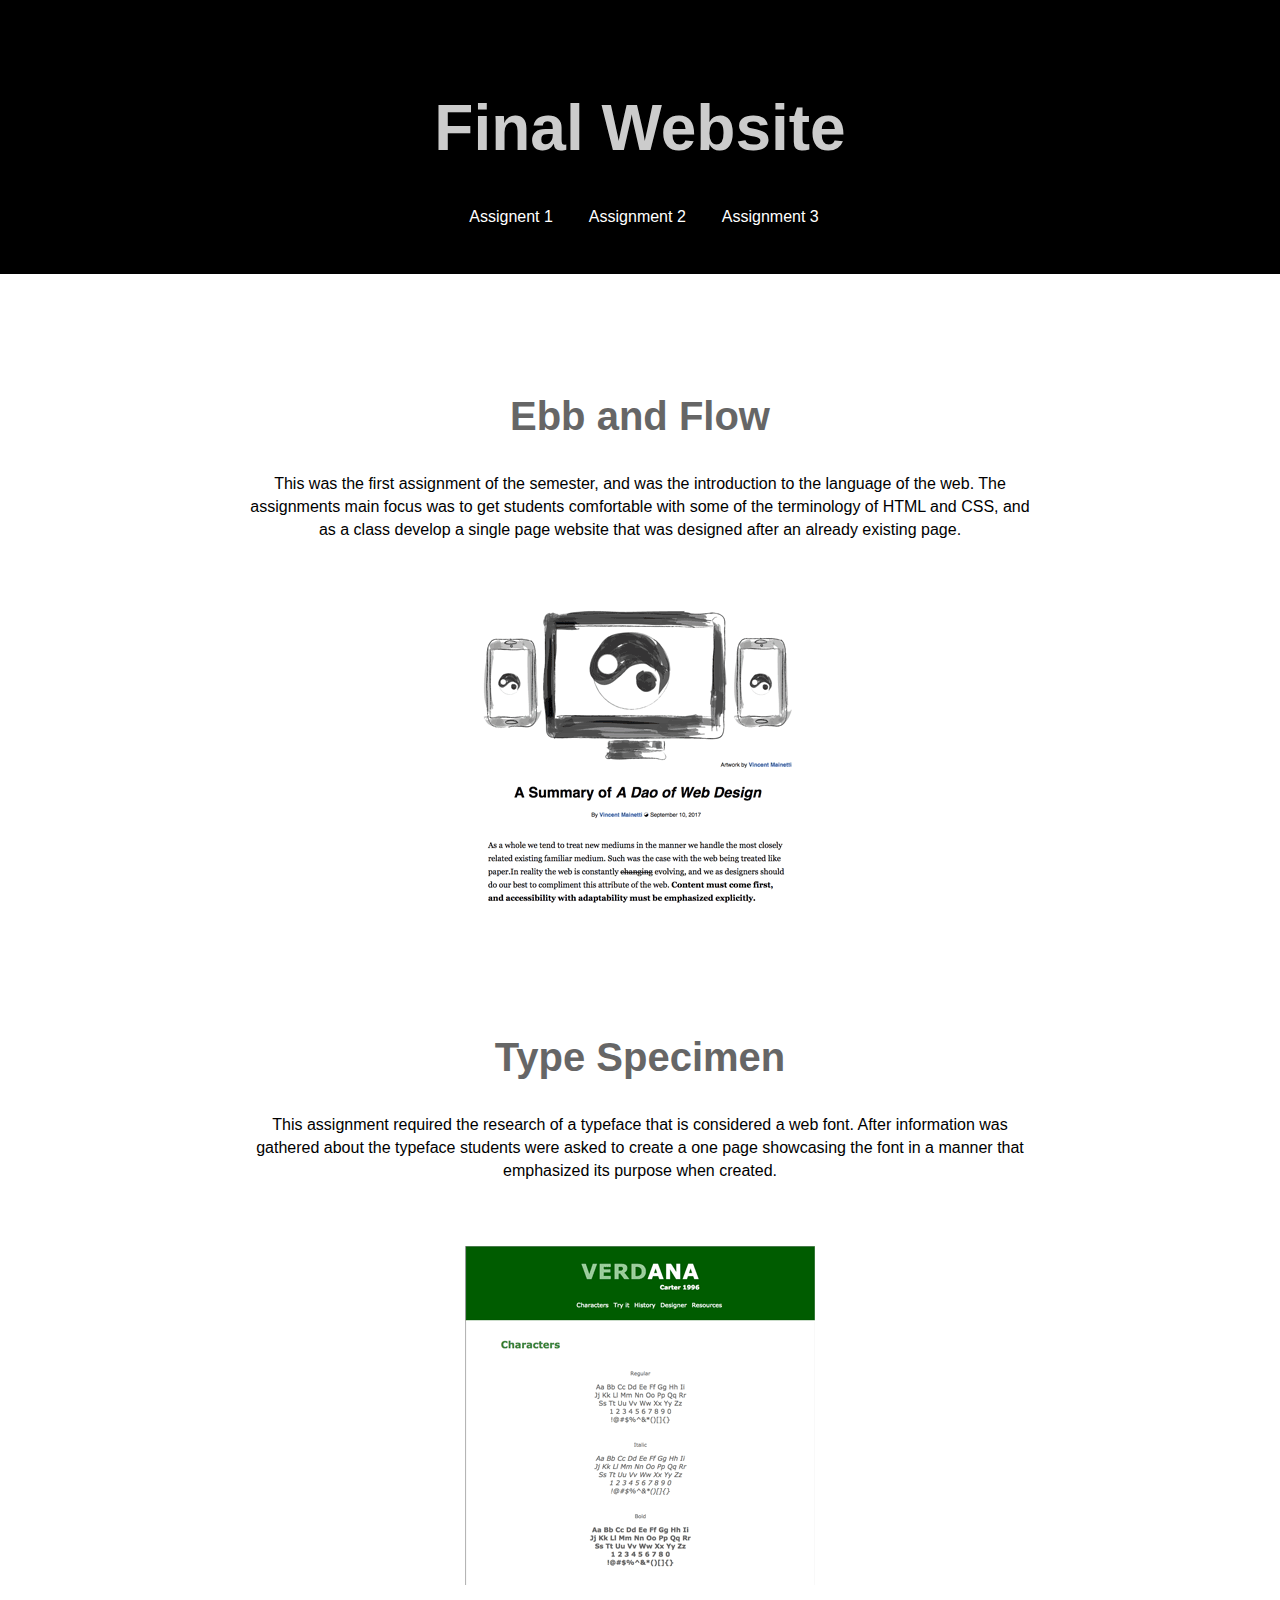
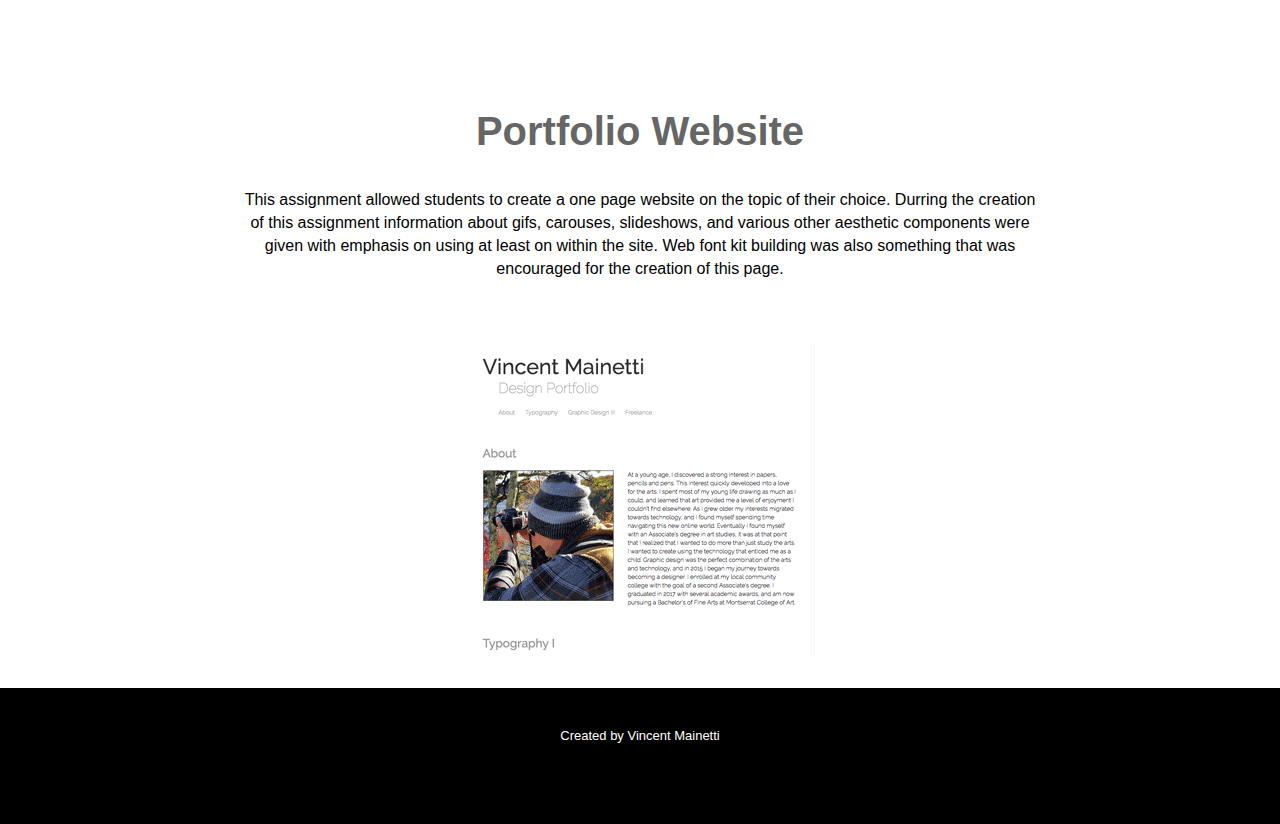
<file: final/index.html>
<!doctype html>
<html dir="ltr" lang="en-us">
  <head>
    <meta charset="utf-8">
    <meta name="viewport" content="width=device-width, initial-scale=1, shrink-to-fit=no">
    <link rel="preload" href="fonts/julius/juliussansone-regular-webfont.woff2" as="font" type="font/woff2" crossorigin>
    <link rel="stylesheet" href="css/main.css">
    <title>Final</title>
    <meta title="author" content="Vicnent Mainetti">
  </head>

<body>

<div class="banner">
<h1> Final Website </h1>
<nav id="menu">
  <ul>
    <li><a href="#ebbandflow">Assignent 1</a></li>
    <li><a href="#type">Assignment 2</a></li>
    <li><a href="#portfolio">Assignment 3</a></li>
  </ul>
  </nav>
</div>
<div class="structure">
<h2 id="ebbandflow"><a href="https://mainetti-vincent.github.io/ebb-and-flow-final/">Ebb and Flow</a></h2>
<p> This was the first  assignment of the semester, and was the introduction to the language of the web. The assignments main focus was to get students comfortable with some of the terminology of HTML and CSS, and as a class develop a single page website that was designed after an already existing page.</p>
<img src="img/ebbandflow.png">

<h2 id="type"><a  href="https://mainetti-vincent.github.io/text-specimen/type-spec-03/index.html">Type Specimen</a
></h2>
<p>This assignment required the research of a typeface that is considered a web font. After information was gathered about the typeface students were asked to create a one page showcasing the font in a manner that emphasized its purpose when created.</p>
<img src="img/type.png">


<h2 id="portfolio"><a href="https://mainetti-vincent.github.io/single-serve-site/portfolio-site/main.html">Portfolio Website</a></h2>
<p>This assignment allowed students to create a one page website on the topic of their choice. Durring the creation of this assignment information about gifs, carouses, slideshows, and various other aesthetic components were given with emphasis on using at least on within the site. Web font kit building was also something that was encouraged for the creation of this page.</p>
<img src="img/portfolio.png">
</div>

<footer>
<div class="structure">
<p> Created by Vincent Mainetti</p>
</div>
</footer>

</body>

</html>
</file>
<file: final/css/main.css>
body {
  margin: 0;
}

.structure {
 text-align:center;
	width: 90%;
	max-width: 70em;
  margin: 0 auto;
}

div.banner {
background-color: #000;
text-align: center;
padding-top: 3em;
padding-bottom: 2em;
}


nav li {
color: #FFF;
font-family: sans-serif;
margin-right: 2em;
display: inline;
}

nav a {
color: #FFF;
}

nav a:hover {
  color: #ccc;
  }

h1 {
Font-family: sans-serif;
color: #CCC;
font-size: 4em;

}


h2 {
font-family: sans-serif;
font-size: 2.5em;
text-align: center;
margin-top: 3em;
}

h2 a {
color: #666;
}

h2 a:hover {
  color: #ccc;
  }

p {
font-family: sans-serif;
line-height: 1.45em;
margin-bottom: 4em;
padding-left: 10em;
padding-right: 10em;
}

.body {
background-color: #FFF;
}

a {
text-decoration: none;
}



footer {
  color: #fff;
  font-size: small;
  background-color: #000;
  margin-top: 2em;
  padding-top: 2em;
  width: 100%;
  max-width: auto;
  padding-bottom: 2em;
}
</file>
